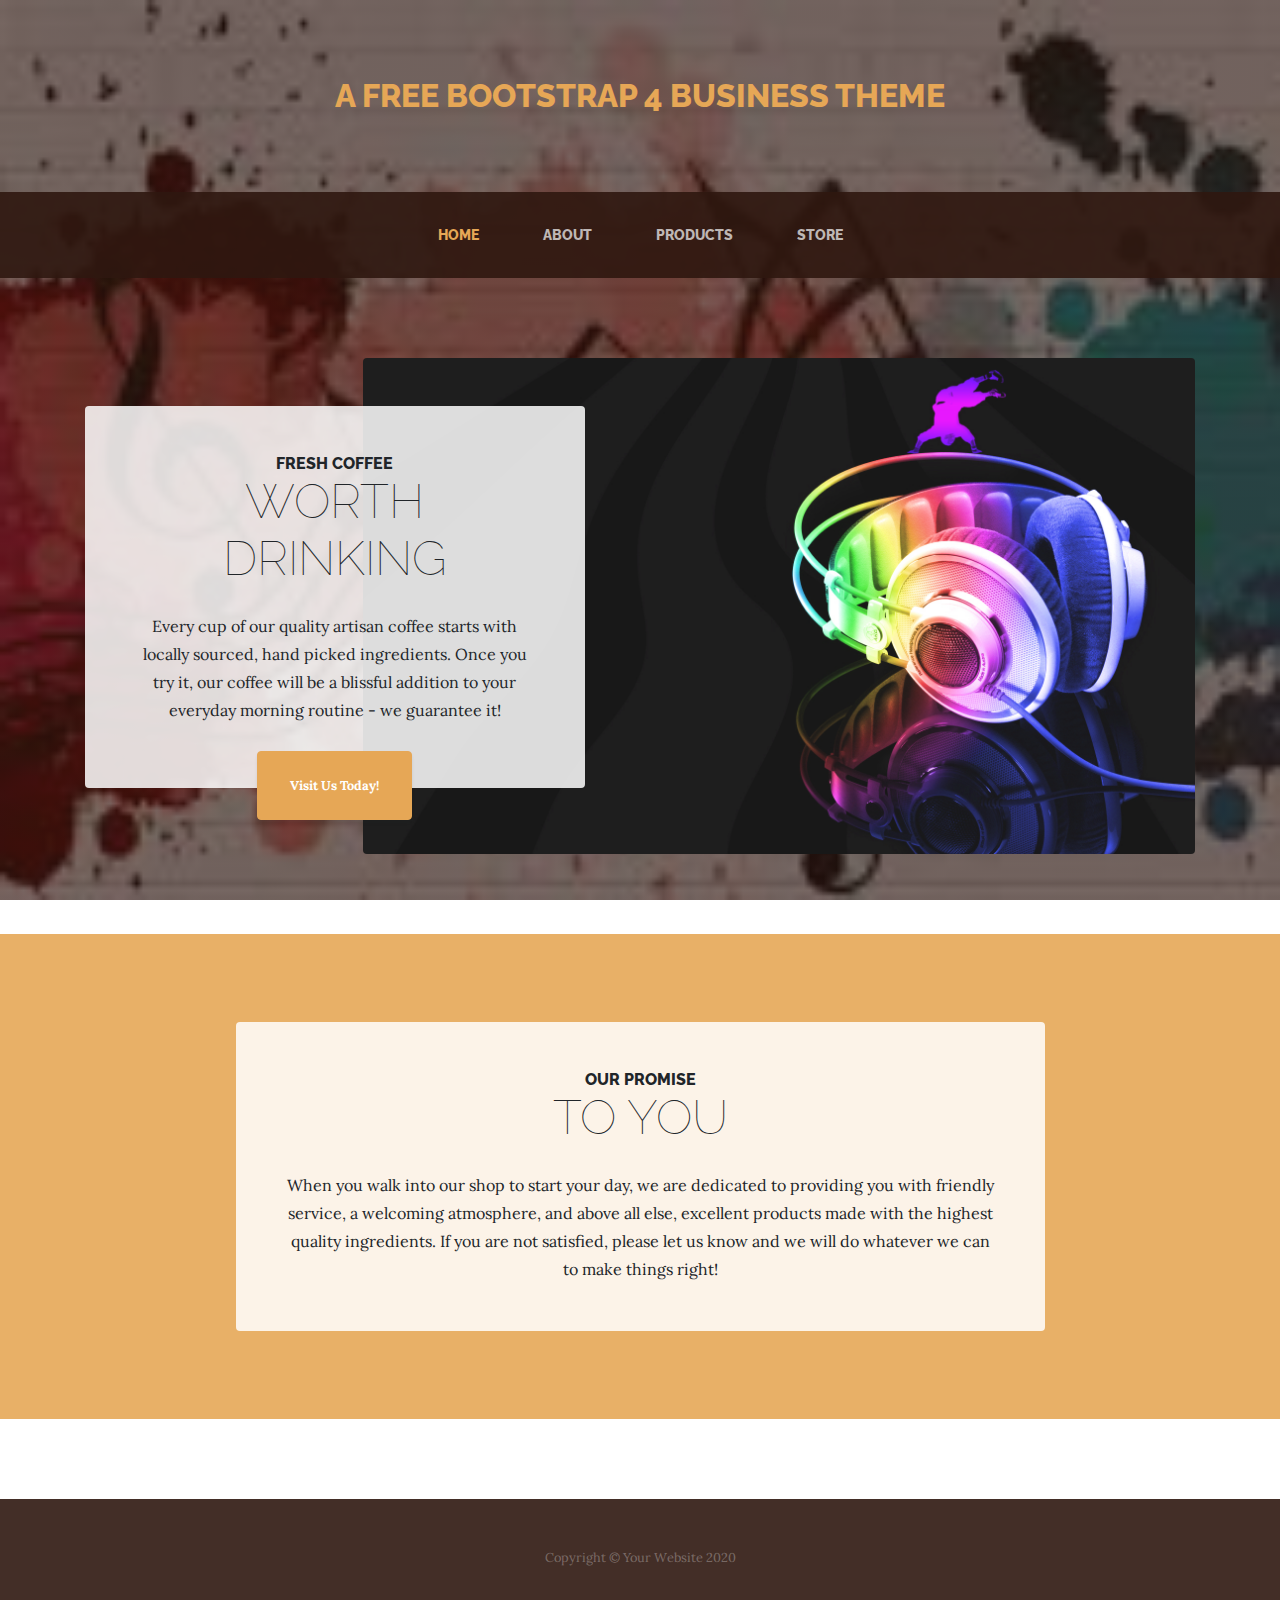
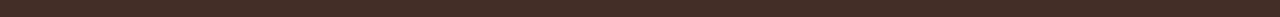
<file: music/playsong/index.html>
<!DOCTYPE html>
<html lang="en">

<head>

  <meta charset="utf-8">
  <meta name="viewport" content="width=device-width, initial-scale=1, shrink-to-fit=no">
  <meta name="description" content="">
  <meta name="author" content="">

  <title>Business Casual - Start Bootstrap Theme</title>

  <!-- Bootstrap core CSS -->
  <link href="vendor/bootstrap/css/bootstrap.min.css" rel="stylesheet">

  <!-- Custom fonts for this template -->
  <link href="https://fonts.googleapis.com/css?family=Raleway:100,100i,200,200i,300,300i,400,400i,500,500i,600,600i,700,700i,800,800i,900,900i" rel="stylesheet">
  <link href="https://fonts.googleapis.com/css?family=Lora:400,400i,700,700i" rel="stylesheet">

  <!-- Custom styles for this template -->
  <link href="css/business-casual.min.css" rel="stylesheet">

</head>

<body>

  <h1 class="site-heading text-center text-white d-none d-lg-block">
    <span class="site-heading-upper text-primary mb-3">A Free Bootstrap 4 Business Theme</span>
    <!--span class="site-heading-lower">Business Casual</span-->
  </h1>

  <!-- Navigation -->
  <nav class="navbar navbar-expand-lg navbar-dark py-lg-4" id="mainNav">
    <div class="container">
      <a class="navbar-brand text-uppercase text-expanded font-weight-bold d-lg-none" href="#">Start Bootstrap</a>
      <button class="navbar-toggler" type="button" data-toggle="collapse" data-target="#navbarResponsive" aria-controls="navbarResponsive" aria-expanded="false" aria-label="Toggle navigation">
        <span class="navbar-toggler-icon"></span>
      </button>
      <div class="collapse navbar-collapse" id="navbarResponsive">
        <ul class="navbar-nav mx-auto">
          <li class="nav-item active px-lg-4">
            <a class="nav-link text-uppercase text-expanded" href="index.html">Home
              <span class="sr-only">(current)</span>
            </a>
          </li>
          <li class="nav-item px-lg-4">
            <a class="nav-link text-uppercase text-expanded" href="about.html">About</a>
          </li>
          <li class="nav-item px-lg-4">
            <a class="nav-link text-uppercase text-expanded" href="products.html">Products</a>
          </li>
          <li class="nav-item px-lg-4">
            <a class="nav-link text-uppercase text-expanded" href="store.html">Store</a>
          </li>
        </ul>
      </div>
    </div>
  </nav>

  <section class="page-section clearfix">
    <div class="container">
      <div class="intro">
        <img class="intro-img img-fluid mb-3 mb-lg-0 rounded" src="img/intro.jpg" alt="">
        <div class="intro-text left-0 text-center bg-faded p-5 rounded">
          <h2 class="section-heading mb-4">
            <span class="section-heading-upper">Fresh Coffee</span>
            <span class="section-heading-lower">Worth Drinking</span>
          </h2>
          <p class="mb-3">Every cup of our quality artisan coffee starts with locally sourced, hand picked ingredients. Once you try it, our coffee will be a blissful addition to your everyday morning routine - we guarantee it!
          </p>
          <div class="intro-button mx-auto">
            <a class="btn btn-primary btn-xl" href="store.html">Visit Us Today!</a>
          </div>
        </div>
      </div>
    </div>
  </section>

  <section class="page-section cta">
    <div class="container">
      <div class="row">
        <div class="col-xl-9 mx-auto">
          <div class="cta-inner text-center rounded">
            <h2 class="section-heading mb-4">
              <span class="section-heading-upper">Our Promise</span>
              <span class="section-heading-lower">To You</span>
            </h2>
            <p class="mb-0">When you walk into our shop to start your day, we are dedicated to providing you with friendly service, a welcoming atmosphere, and above all else, excellent products made with the highest quality ingredients. If you are not satisfied, please let us know and we will do whatever we can to make things right!</p>
          </div>
        </div>
      </div>
    </div>
  </section>

  <footer class="footer text-faded text-center py-5">
    <div class="container">
      <p class="m-0 small">Copyright &copy; Your Website 2020</p>
    </div>
  </footer>

  <!-- Bootstrap core JavaScript -->
  <script src="vendor/jquery/jquery.min.js"></script>
  <script src="vendor/bootstrap/js/bootstrap.bundle.min.js"></script>

</body>

</html>
</file>
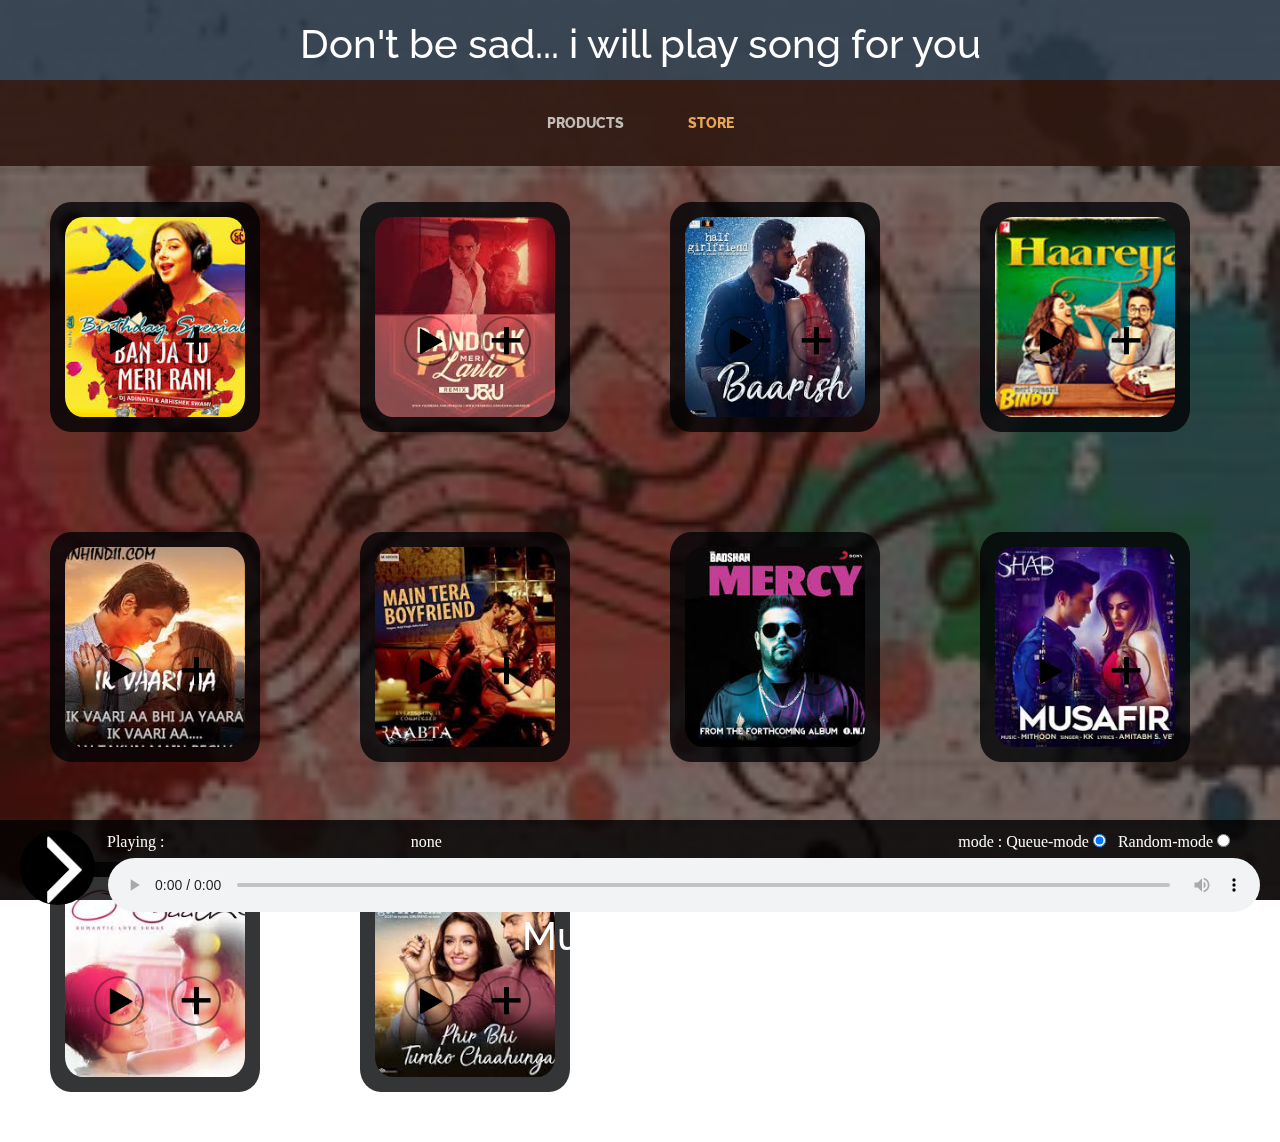
<file: music/playsong/store.html>
<!DOCTYPE html>
<html lang="en">

  <head>

    <meta charset="utf-8">
    <meta name="viewport" content="width=device-width, initial-scale=1, shrink-to-fit=no">
    <meta name="description" content="">
    <meta name="author" content="">

    <title>Business Casual - Start Bootstrap Theme</title>

    <!-- Bootstrap core CSS -->
    <link href="vendor/bootstrap/css/bootstrap.min.css" rel="stylesheet">

    <!-- Custom fonts for this template -->
    <link href="https://fonts.googleapis.com/css?family=Raleway:100,100i,200,200i,300,300i,400,400i,500,500i,600,600i,700,700i,800,800i,900,900i" rel="stylesheet">
    <link href="https://fonts.googleapis.com/css?family=Lora:400,400i,700,700i" rel="stylesheet">

    <!-- Custom styles for this template -->
    <link href="css/business-casual.min.css" rel="stylesheet">
    <link rel="stylesheet" type="text/css" href="css/header.css">
    <link rel="stylesheet" type="text/css" href="css/background.css">
    <link rel="stylesheet" type="text/css" href="css/player.css">
    <style>
    body{
     margin: 0;
    }
    </style>

  </head>

  <body>

    <h1 class="site-heading text-center text-white d-none d-lg-block">
      <span class="site-heading-upper text-primary mb-3"></span>
      <span class="site-heading-lower"></span>
    </h1>


    <!-- Navigation -->
    <nav class="navbar navbar-expand-lg navbar-dark py-lg-4" id="mainNav" style=" position: fixed;
width: 100%">
      <div class="container">
        <a class="navbar-brand text-uppercase text-expanded font-weight-bold d-lg-none" href="#">Start Bootstrap</a>
        <button class="navbar-toggler" type="button" data-toggle="collapse" data-target="#navbarResponsive" aria-controls="navbarResponsive" aria-expanded="false" aria-label="Toggle navigation">
          <span class="navbar-toggler-icon"></span>
        </button>
        <div class="collapse navbar-collapse" id="navbarResponsive">
          <ul class="navbar-nav mx-auto">
            
            <li class="nav-item px-lg-4">
              <a class="nav-link text-uppercase text-expanded" href="products.html">Products</a>
            </li>
            <li class="nav-item active px-lg-4">
              <a class="nav-link text-uppercase text-expanded" href="store.html">Store</a>
            </li>
          </ul>
        </div>
      </div>
    </nav>

    <br><br><br>
  <div id="first">
    <center><h1 style="font-size: 40px;color: white;">Don't be sad... i will play song for you</h1></center>
  <!--<div id="second" class="second">

    <button onclick="myFunction()">
  </div>
  --><div id="queue" style="overflow:scroll;overflow-x:hidden;overflow-y:auto;" ><br>&nbsp;&nbsp;&nbsp;&nbsp;&nbsp;&nbsp;&nbsp;Next Song<input type="button" id="next" onclick="nextsong()"><hr></div>


    <!--div id="queue"><br>&nbsp;&nbsp;&nbsp;&nbsp;&nbsp;&nbsp;&nbsp;&nbsp;&nbsp;&nbsp;Queue<input type="button" id="next" onclick="nextsong()"><hr></div>-->

  <div id="third">
    <div id="emoji"></div>
    <div id="xyz">
    &nbsp;&nbsp;&nbsp;Playing :&nbsp;&nbsp;
    <label id="sname" align="center">none</label></div>
    <div id="mod">mode : Queue-mode <input type="radio" name="mode" checked="checked" onclick="setmod(this)" value="1"> <!--&nbsp;&nbsp;Emotion-mode <input type="radio" name="mode" onclick="setmod(this)" value="2">-->&nbsp;&nbsp;Random-mode 
      <input type="radio" name="mode" onclick="setmod(this)" value="3"></div>

    <audio controls id="main_slider">
      <source id="sel"  type="audio/mpeg">
Your browser does not support the audio element.
    </audio>

    <script>
  document.getElementById("main_slider").onended=function(){
    if(mod==1)
      next_in_Q();
    /*else if(mod==2){
      getTime();
    }*/
    else
      rand_play();

  };


    </script>
    <script src="vendor/jquery/code.js"></script>
    <h1 font-family="verdana" align="center" style="font-size: 40px;color: white;margin: 0;">Music Player<h1>
    </div>
    </div>

    
    <!--section class="page-section about-heading">
      <div class="container">
        <img class="img-fluid rounded about-heading-img mb-3 mb-lg-0" src="img/about.jpg" alt="">
        <div class="about-heading-content">
          <div class="row">
            <div class="col-xl-9 col-lg-10 mx-auto">
              <div class="bg-faded rounded p-5">
                <h2 class="section-heading mb-4">
                  <span class="section-heading-upper">Strong Coffee, Strong Roots</span>
                  <span class="section-heading-lower">About Our Cafe</span>
                </h2>
                <p>Founded in 1987 by the Hernandez brothers, our establishment has been serving up rich coffee sourced from artisan farmers in various regions of South and Central America. We are dedicated to travelling the world, finding the best coffee, and bringing back to you here in our cafe.</p>
                <p class="mb-0">We guarantee that you will fall in
                  <em>lust</em>
                  with our decadent blends the moment you walk inside until you finish your last sip. Join us for your daily routine, an outing with friends, or simply just to enjoy some alone time.</p>
              </div>
            </div>
          </div>
        </div>
      </div>
    </section-->

    <!--footer class="footer text-faded text-center py-5">
      <div class="container">
        <p class="m-0 small">Copyright &copy; Your Website 2018</p>
      </div>
    </footer-->

    <!-- Bootstrap core JavaScript -->
    <script src="vendor/jquery/jquery.min.js"></script>
    <script src="vendor/bootstrap/js/bootstrap.bundle.min.js"></script>

    <!-- Script to highlight the active date in the hours list -->
    <!--script>
      $('.list-hours li').eq(new Date().getDay()).addClass('today');
    </script-->

  </body>

</html>
</file>
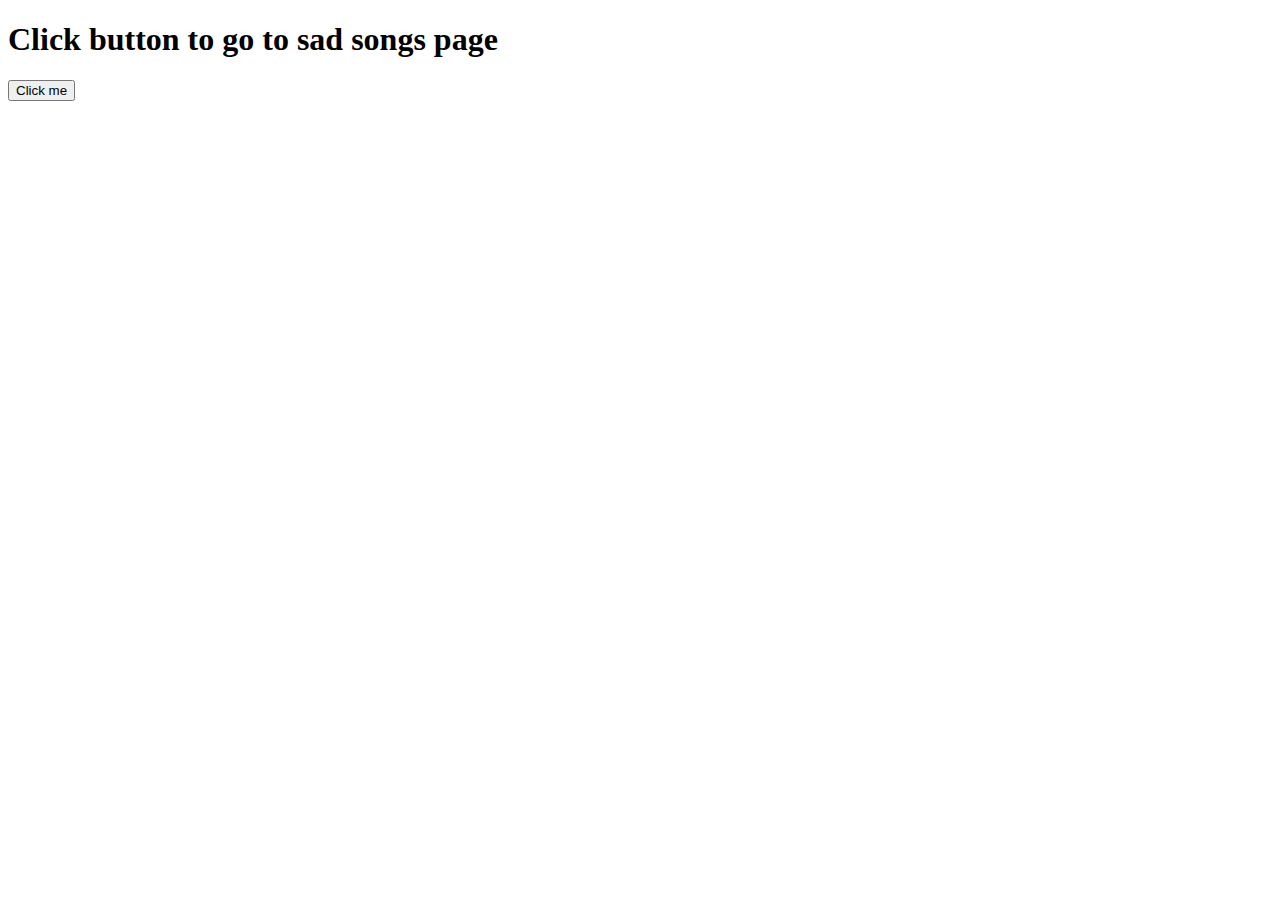
<file: music/musicbeats/templates/index1.html>
<!DOCTYPE html>
<html lang="en">
<head>
    <meta charset="UTF-8">
    <title>sad button</title>
</head>
<body>
     <h1>Click button to go to sad songs page</h1>


        <form action="//" method="post">
            <input type="submit" value="Click me" >
        </form>
</body>
</html>
</file>
<file: music/playsong/css/header.css>
#first{
	width: 100%;
	height: 80px;
	background-color: rgba(44, 62, 80,.8);
	position: fixed;
	padding: 20px;
	top: 0;
	margin-left: 0;
	}
#queue{
	color: white;
	overflow:scroll;overflow-x:hidden;
	overflow-y:scroll;
	font-size: 20px;
	font-family: "Segoe Script";
	margin-right: 0px;
	margin-top: 120px;
	margin-left: 1260px;
	width: 230px;
	height: 300px;
	background-color: rgba(1,1,1,0.9);
	border-bottom-right-radius: 10px;
	border-top-left-radius: 10px;
	border-bottom-left-radius: 10px;
	border-top-right-radius: 10px;
	position: absolute;
	z-index: -1;
	overflow: hidden;
}

#next{
		border-color: rgba(1,1,1,0.5);
		background:transparent url("../img/next.png");
		/*mix-blend-mode: multiply;*/
		background-size: cover;
		border-bottom-left-radius: 50%;
		border-top-left-radius: 50%;
		border-bottom-right-radius: 50%;
		border-top-right-radius: 50%;
		height: 40px;
		width: 40px;
		margin-left: 20px;
		margin-top: 0px;
		z-index: 2;
	}
	#next:focus{
		outline: none;
	}
	#next:hover{
		box-shadow: 0px 0px 5px 5px white;
		border-color: black;
		background-color: rgba(1,1,1);
		border-bottom-left-radius: 50%;
		border-top-left-radius: 50%;
		border-bottom-right-radius: 50%;
		border-top-right-radius: 50%;
		z-index: 2;
		
	}
</file>
<file: music/playsong/css/background.css>
/*#second{
		padding: 20px;
		width: 97.1%;
		height: 80%; 
		float: left;
		margin-top: 90px;
		}

		button{
			background-image: url("E:\\Imagere\\2.jpg");
			background-size: cover;
			height: 200px;
			width: 200px;
			padding: 20px;
			margin: 5px;
			border: solid;
			border-top-left-radius: 10%;
			border-top-right-radius: 10%;
			border-bottom-left-radius: 10%;
			border-bottom-right-radius: 10%;
			border-color: transparent;
			transition: width 2s;
		}
		button:hover{
			border-top-left-radius: 10%;
			border-top-right-radius: 10%;
			border-bottom-left-radius: 10%;
			border-bottom-right-radius: 10%;
			border-color: green;
			width: 400px;
		}

		button:focus{
			outline: 0;
			border-top-left-radius: 10%;
			border-top-right-radius: 10%;
			border-bottom-left-radius: 10%;
			border-bottom-right-radius: 10%;
			border-color: blue;
		}*/
body{
	padding: 0px;
  background-image: linear-gradient(rgba(47, 23, 15, 0.65), rgba(47, 23, 15, 0.65)), url("../img/bg.jpg");
	background-attachment: fixed;
	height:100%;
}
	.song{
		margin: 50px;
		float: left;
		width: 210px;
		height: 230px;
		transition: width 1s;
		background-color: rgba(1, 3, 5,0.8);
		padding: 15px;
		border-bottom-right-radius: 10%;
		border-top-left-radius: 10%;
		border-bottom-left-radius: 10%;
		border-top-right-radius: 10%;
		 word-wrap: break-word;
		 overflow: hidden;
		 z-index: 2;
		
	}
	.song:hover{
		width: 420px;
	}
	#data{
		color: white;
		float: left;
		width: 160px;
		height: 200px;
		margin-top: 0px;
		padding-top: 0px;
		padding-left: 30px;	
		z-index: 2;
		font-size: 16px;
		font-family: "Monotype Corsiva Italic";

	}
	#pic{
		float: left;
		background-image: url("E:\\Imagere\\2.jpg");
			background-size: cover;
			height: 200px;
			width: 180px;
			border-bottom-right-radius: 10%;
			border-top-left-radius: 10%;
			border-bottom-left-radius: 10%;
			border-top-right-radius: 10%;
			z-index: 2;
	}
.play{
		border-color: rgba(1,1,1,0.5);
		background:transparent url("../img/play.png");
		mix-blend-mode: multiply;
		background-size: cover;
		border-bottom-left-radius: 50%;
		border-top-left-radius: 50%;
		border-bottom-right-radius: 50%;
		border-top-right-radius: 50%;
		height: 50px;
		width: 50px;
		margin-left: 16%;
		margin-top: 55%;
		z-index: 2;
	}
	.play:focus{
		outline: none;
	}
	.play:hover{
		box-shadow: 0px 0px 5px 5px black;
		border-color: black;
		background-color: rgba(1,1,1);
		border-bottom-left-radius: 50%;
		border-top-left-radius: 50%;
		border-bottom-right-radius: 50%;
		border-top-right-radius: 50%;
		z-index: 2;
		
	}

	.add{
		border-color: rgba(1,1,1,0.5);
		background:transparent url("../img/add.png");
		mix-blend-mode: multiply;
		background-size: cover;
		border-bottom-left-radius: 50%;
		border-top-left-radius: 50%;
		border-bottom-right-radius: 50%;
		border-top-right-radius: 50%;
		height: 50px;
		width: 50px;
		margin-left: 13%;
		margin-top: 55%;
		z-index: 2;
	}
	.add:focus{
		outline: none;
	}
	.add:hover{
		box-shadow: 0px 0px 5px 5px black;
		border-color: black;
		background-color: rgb(1,1,1);
		border-bottom-left-radius: 50%;
		border-top-left-radius: 50%;
		border-bottom-right-radius: 50%;
		border-top-right-radius: 50%;
		
	}
</file>
<file: music/playsong/css/player.css>
#third{
			width: 100%;
			height: 80px;
			padding: 20px;
			padding-bottom: 0px;
			padding-top: 10px;
			float: left;
			position: fixed;
			bottom: 0;
			left:0;
			background-color: rgba(1,1,1,0.8);
			color:rgb(250,250,250);
			font-family: "Segoe Script";
		}
		 #mod{
			display: inline;
			position: absolute;
			right: 50px;
		}
audio{
		position: fixed;
		margin-top: 28px;
		right: 20px;
		width: 90%;
		}
label{

	font-family: "Segoe Script";
	width: 500px;
	height: 10px;
}
#emoji{
	width: 75px;
	height: 75px;
	display: inline-grid;
	border-color: rgba(1,1,1,0.5);
	background:transparent url("../img/next.png");
	/*mix-blend-mode: multiply;*/
	background-size: cover;
	border-bottom-left-radius: 50%;
	border-top-left-radius: 50%;
	border-bottom-right-radius: 50%;
	border-top-right-radius: 50%;
}
#xyz{
			display: inline;
			position: absolute;
			
		}
</file>
<file: music/playsong/css/business-casual.min.css>
/*!
 * Start Bootstrap - Business Casual v5.0.10 (https://startbootstrap.com/themes/business-casual)
 * Copyright 2013-2020 Start Bootstrap
 * Licensed under MIT (https://github.com/StartBootstrap/startbootstrap-business-casual/blob/master/LICENSE)
 */body{
 	font-family:Lora;
 	background-image:linear-gradient(rgba(47,23,15,.65),
 	rgba(47,23,15,.65)),
 	url(../img/bg.jpg);
 	background-attachment:fixed;
 	background-position:center;
 	background-size:cover
 	}
 	h1,h2,h3,h4,h5,h6
 	{
 		font-family:Raleway
 	}
 	p
 	{
 		line-height:1.75
 	}
 	.text-faded
 	{
 		color:rgba(255,255,255,.3)
 	}
 	.site-heading
 	{
 		margin-top:5rem;
 		margin-bottom:5rem;
 		text-transform:uppercase;
 		line-height:1;
 		font-family:Raleway
 	}
 	.site-heading .site-heading-upper
 	{
 		display:block;
 		font-size:2rem;
 		font-weight:800
 	}
 	.site-heading .site-heading-lower
 	{
 		font-size:5rem;
 		font-weight:100;
 		line-height:4rem
 	}
 	.page-section
 	{
 		margin-top:5rem;
 		margin-bottom:5rem
 	}
 	.section-heading
 	{
 		text-transform:uppercase
 	}
 	.section-heading .section-heading-upper
 	{
 		display:block;
 		font-size:1rem;
 		font-weight:800
 	}
 	.section-heading .section-heading-lower
 	{
 		display:block;
 		font-size:3rem;
 		font-weight:100
 	}
 	.bg-faded
 	{
 		background-color:rgba(255,255,255,.85)
 	} 
 	#mainNav
 	{
 		background-color:rgba(47,23,15,.9);
 		font-family:Raleway
 	}
 	#mainNav .navbar-brand
 	{
 		color:#e6a756
 	}
 	#mainNav .navbar-nav .nav-item .nav-link
 	{
 		color:rgba(255,255,255,.7);
 		font-weight:800
 	}
 	#mainNav .navbar-nav .nav-item.active .nav-link
 	{
 		color:#e6a756
 	}
 	@media (min-width:992px)
 	{
 		#mainNav .navbar-nav .nav-item .nav-link
 		{
 			font-size:.9rem
 		}
 		#mainNav .navbar-nav .nav-item .nav-link:hover
 		{
 			color:rgba(255,255,255,.4)
 		}
 		#mainNav .navbar-nav .nav-item.active .nav-link:hover
 		{
 			color:#e6a756
 		}
 	}
 	.btn-xl
 	{
 		font-weight:700;
 		font-size:.8rem;
 		padding-top:1.5rem;
 		padding-bottom:1.5rem;
 		padding-left:2rem;
 		padding-right:2rem
 	}
 	.intro
 	{
 		position:relative
 	}
 	@media (min-width:992px)
 	{
 		.intro .intro-img
 		{
 			width:75%;
 			float:right
 		}
 		.intro .intro-text
 		{
 			left:0;
 			width:60%;
 			margin-top:3rem;
 			position:absolute
 		}
 		.intro .intro-text .intro-button
 		{
 			width:100%;
 			left:0;
 			position:absolute;
 			bottom:-2rem
 		}
 	}
 	@media (min-width:1200px)
 	{
 		.intro .intro-text
 		{
 			width:45%
 		}
 	}
 	.cta
 	{
 		padding-top:5rem;
 		padding-bottom:5rem;
 		background-color:rgba(230,167,86,.9)
 	}
 	.cta .cta-inner
 	{
 		position:relative;
 		padding:3rem;
 		margin:.5rem;
 		background-color:rgba(255,255,255,.85)
 	}
 	.cta .cta-inner:before
 	{
 		border-radius:.5rem;
 		content:'';
 		position:absolute;
 		top:-.5rem;
 		bottom:-.5rem;
 		left:-.5rem;
 		right:-.5rem;
 		border:.25rem solid rgba(255,255,255,.85);
 		z-index:-1
 	}
 	@media (min-width:992px)
 	{
 		.about-heading .about-heading-img
 		{
 			position:relative;
 			z-index:0
 		}
 		.about-heading .about-heading-content
 		{
 			margin-top:-5rem;
 			position:relative;
 			z-index:1
 		}
 	}
 	@media (min-width:992px)
 	{
 		.product-item .product-item-title
 		{
 			position:relative;
 			z-index:1;
 			margin-bottom:-3rem
 		}
 		.product-item .product-item-img{
 			position:relative;
 			z-index:0;
 			max-width:60vw
 		}
 		.product-item .product-item-description
 		{
 			position:relative;
 			z-index:1;
 			margin-top:-3rem;
 			max-width:50vw
 		}
 	}
 	.list-hours
 	{
 		font-size:.9rem
 	}
 	.list-hours .list-hours-item
 	{
 		border-bottom:1px solid rgba(230,167,86,.5);
 		padding-bottom:.25rem;
 		margin-bottom:1rem;
 		font-style:italic
 	}
 	.list-hours .list-hours-item.today
 	{
 		font-weight:700;
 		color:#e6a756
 	}
 	@media (min-width:992px)
 	{
 		.list-hours
 		{
 			width:50%;
 			font-size:1.1rem
 		}
 	}
 	.address strong
 	{
 		font-size:1.2rem
 	}
 	.footer
 	{
 		background-color:rgba(47,23,15,.9)
 	}
 	.text-primary
 	{
 		color:#e6a756!important
 	}
 	.bg-primary
 	{
 		background-color:#e6a756!important
 	}
 	.btn
 	{
 		box-shadow:0 3px 3px 0 rgba(33,37,41,.1)
 	}
 	.btn-primary
 	{
 		background-color:#e6a756;
 		border-color:#e6a756
 	}
 	.btn-primary:active,.btn-primary:focus,.btn-primary:hover
 	{
 		background-color:#df902a;
 		border-color:#df902a
 	}
 	.font-weight-light
 	{
 		font-weight:100!important
 	}
</file>
